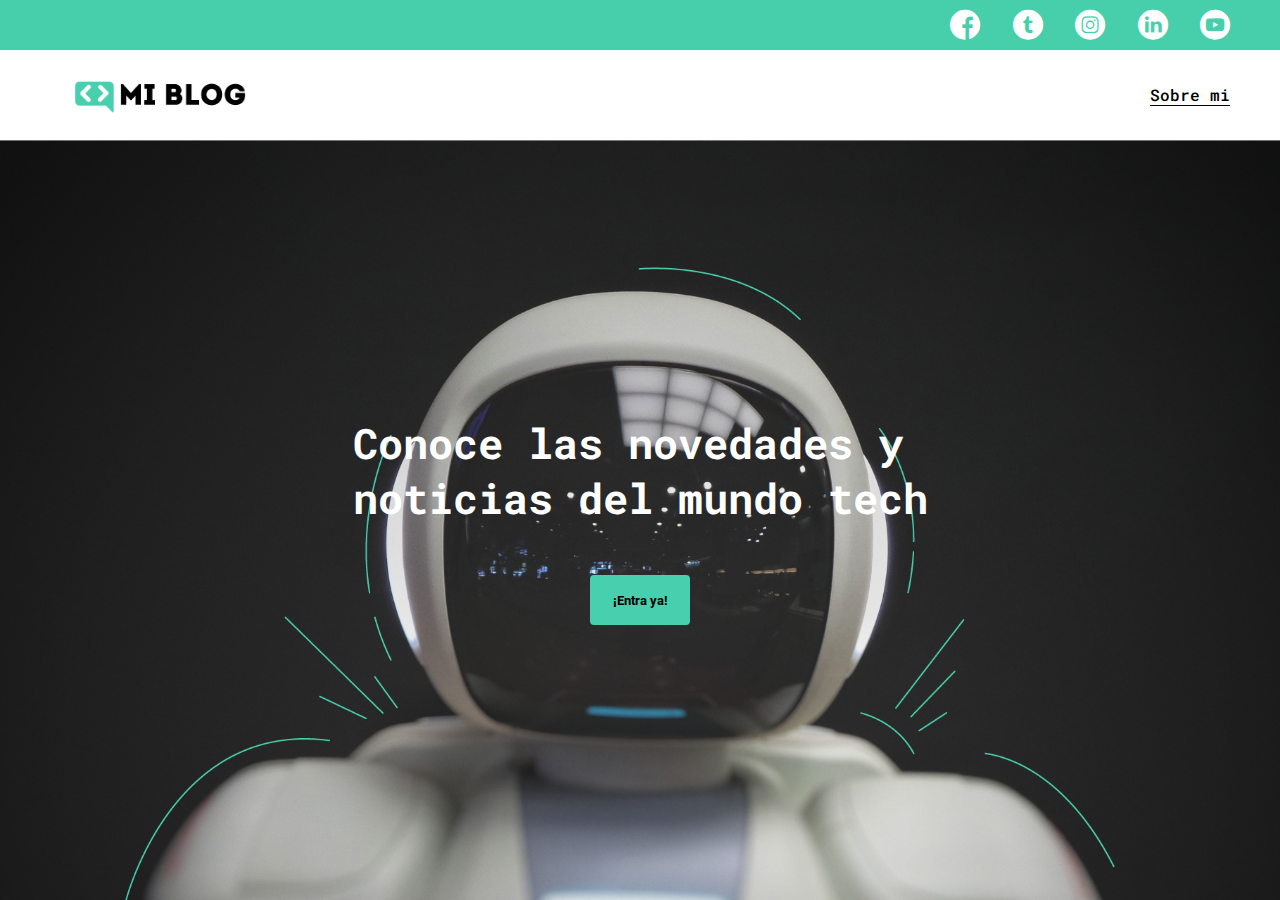
<file: index.html>
<!DOCTYPE html>
<html lang="es">
<head>
    <meta charset="UTF-8">
    <meta name="viewport" content="width=device-width, initial-scale=1.0">
    <title>My Blog | Gabriel Mayorga</title>
    <link rel="stylesheet" href="./css/main.css">
    <link rel="stylesheet" href="./css/icons/flaticon.css">

    <link rel="preconnect" href="https://fonts.googleapis.com">
    <link rel="preconnect" href="https://fonts.gstatic.com" crossorigin>
    <link href="https://fonts.googleapis.com/css2?family=Inter:wght@400;700&family=Lexend+Deca&family=Roboto+Mono:wght@400;500;700&family=Roboto+Slab:wght@400;700&family=Roboto:wght@400;500;700;900&display=swap" rel="stylesheet">
</head>
<body class="home-body">
<header>
    <section class="header-icons-container">
        <div class="icons">
            <a href="#"><span class="flaticon-001-facebook"></span></a>
            <a href="#"><span class="flaticon-002-twitter"></span></a>
            <a href="#"><span class="flaticon-011-instagram"></span></a>
            <a href="#"><span class="flaticon-010-linkedin"></span></a>
            <a href="#"><span class="flaticon-008-youtube"></span></a>
        </div>
    </section>
    <nav>
        <section class="nav-logo-container">
            <a href="#"><img src="./assets/img/Logo-negro.png" alt="Logo de mi blog"></a>
        </section>
        <section class="profile-link">
            <a href="perfil.html">Sobre mi</a>
        </section>
    </nav>
</header>
<main class="home-main">
    <h2 class="main-title">Conoce las novedades y <br> noticias del mundo tech</h2>
    <a href="blogs.html">
        <button class="main-button">¡Entra ya!</button>
    </a>
</main>
</body>
</html>
</file>
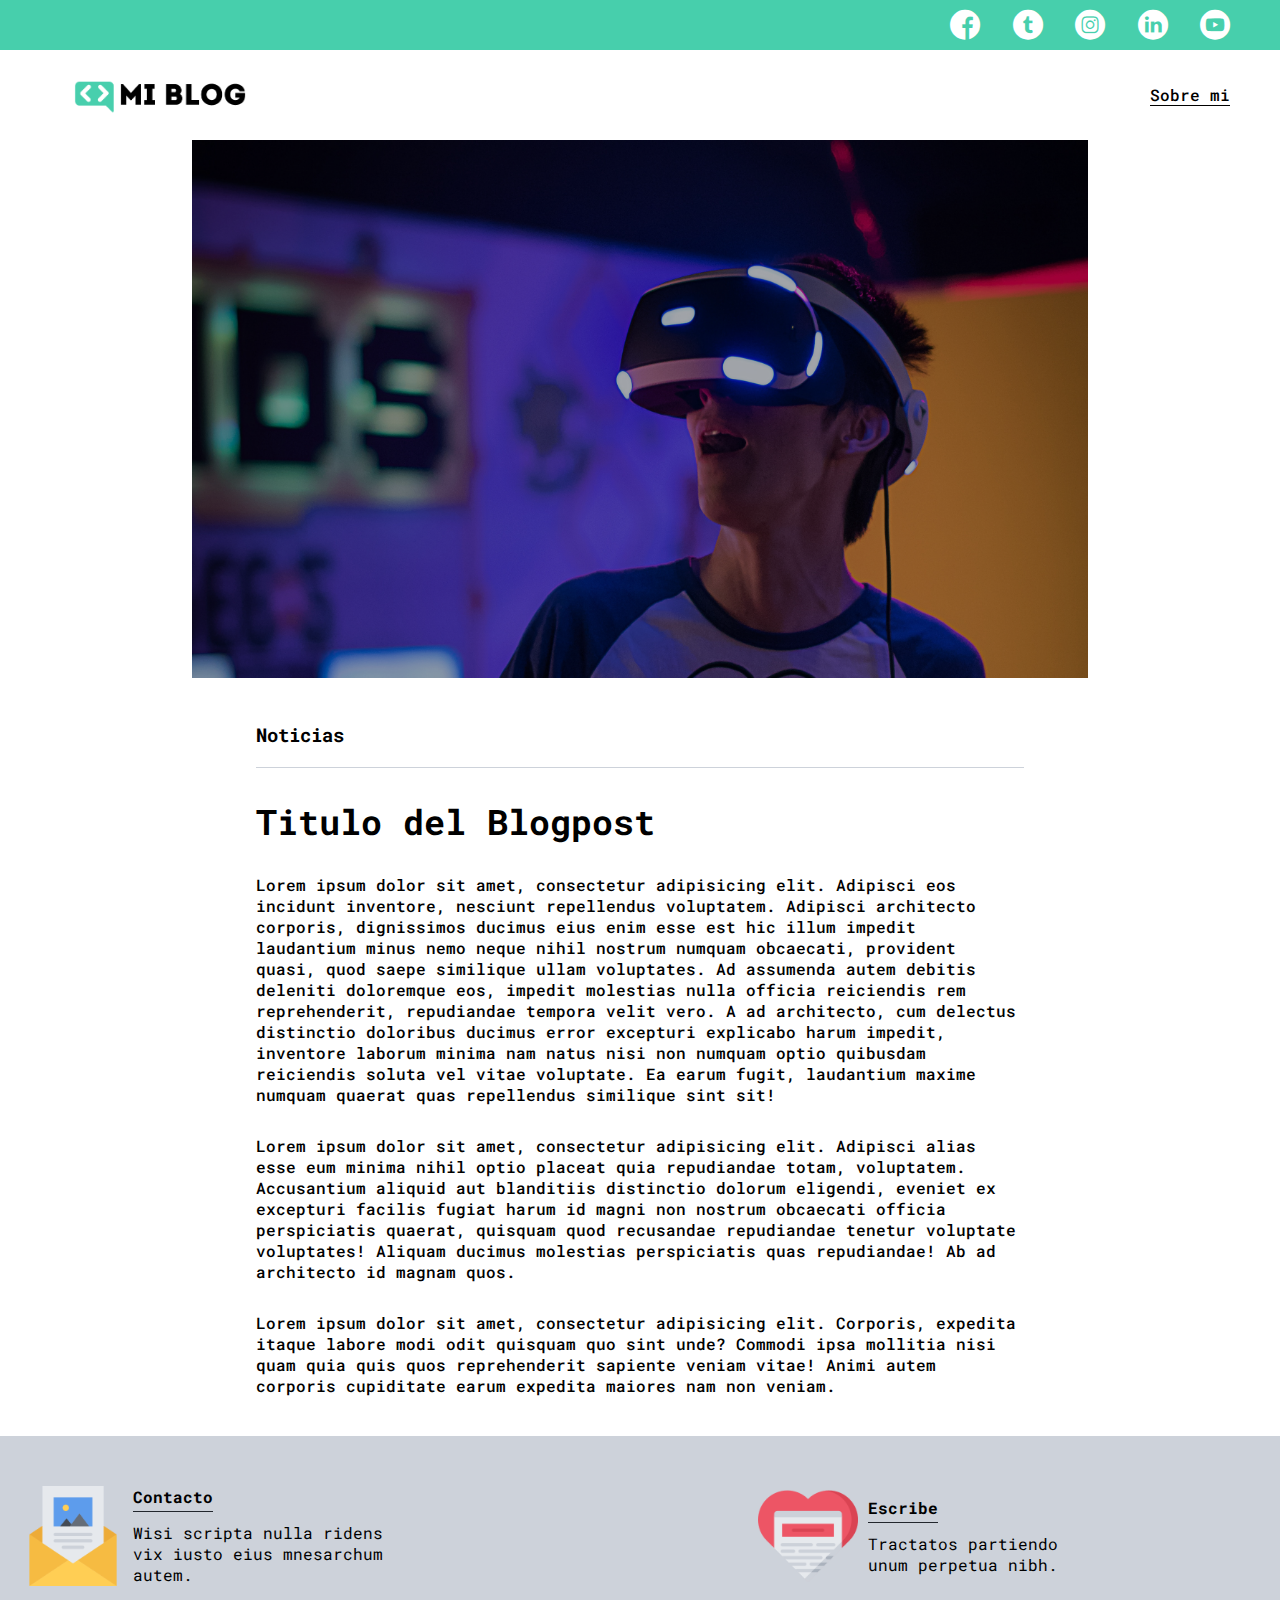
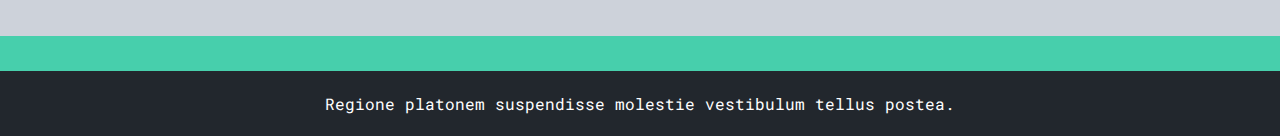
<file: blog.html>
<!DOCTYPE html>
<html lang="en">
<head>
    <meta charset="UTF-8">
    <meta name="viewport" content="width=device-width, initial-scale=1.0">
    <title>My Blog | Gabriel Mayorga</title>
    <link rel="stylesheet" href="./css/main.css">
    <link rel="stylesheet" href="./css/icons/flaticon.css">

    <link rel="preconnect" href="https://fonts.googleapis.com">
    <link rel="preconnect" href="https://fonts.gstatic.com" crossorigin>
    <link href="https://fonts.googleapis.com/css2?family=Inter:wght@400;700&family=Lexend+Deca&family=Roboto+Mono:wght@400;500;700&family=Roboto+Slab:wght@400;700&family=Roboto:wght@400;500;700;900&display=swap" rel="stylesheet">
</head>
<body>
<header>
    <section class="header-icons-container">
        <div class="icons">
            <a href="#"><span class="flaticon-001-facebook"></span></a>
            <a href="#"><span class="flaticon-002-twitter"></span></a>
            <a href="#"><span class="flaticon-011-instagram"></span></a>
            <a href="#"><span class="flaticon-010-linkedin"></span></a>
            <a href="#"><span class="flaticon-008-youtube"></span></a>
        </div>
    </section>
    <nav>
        <section class="nav-logo-container">
            <a href="#"><img src="./assets/img/Logo-negro.png" alt="Logo de mi blog"></a>
        </section>
        <section class="profile-link">
            <a href="perfil.html">Sobre mi</a>
        </section>
    </nav>
</header>
<main class="blog-container">
    <section class="grid-container blogpost-img-container">
        <img src="./assets/img/post-1.png" alt="Imagen del post">
    </section>
    <section class="blogpost-main-container">
        <div class="grid-container">
            <h3>Noticias</h3>
            <article>
                <h1>Titulo del Blogpost</h1>
                <p>Lorem ipsum dolor sit amet, consectetur adipisicing elit. Adipisci eos incidunt inventore, nesciunt repellendus voluptatem. Adipisci architecto corporis, dignissimos ducimus eius enim esse est hic illum impedit laudantium minus nemo neque nihil nostrum numquam obcaecati, provident quasi, quod saepe similique ullam voluptates. Ad assumenda autem debitis deleniti doloremque eos, impedit molestias nulla officia reiciendis rem reprehenderit, repudiandae tempora velit vero. A ad architecto, cum delectus distinctio doloribus ducimus error excepturi explicabo harum impedit, inventore laborum minima nam natus nisi non numquam optio quibusdam reiciendis soluta vel vitae voluptate. Ea earum fugit, laudantium maxime numquam quaerat quas repellendus similique sint sit!</p>
                <p>Lorem ipsum dolor sit amet, consectetur adipisicing elit. Adipisci alias esse eum minima nihil optio placeat quia repudiandae totam, voluptatem. Accusantium aliquid aut blanditiis distinctio dolorum eligendi, eveniet ex excepturi facilis fugiat harum id magni non nostrum obcaecati officia perspiciatis quaerat, quisquam quod recusandae repudiandae tenetur voluptate voluptates! Aliquam ducimus molestias perspiciatis quas repudiandae! Ab ad architecto id magnam quos.</p>
                <p>Lorem ipsum dolor sit amet, consectetur adipisicing elit. Corporis, expedita itaque labore modi odit quisquam quo sint unde? Commodi ipsa mollitia nisi quam quia quis quos reprehenderit sapiente veniam vitae! Animi autem corporis cupiditate earum expedita maiores nam non veniam.</p>
            </article>
        </div>
    </section>
    <section class="contact-main-container">
        <div class="contact-left">
            <img src="./assets/img/013-newsletter.png" alt="Icono newsletter">
            <div>
                <a href="#">Contacto</a>
                <p>Wisi scripta nulla ridens vix iusto eius mnesarchum autem.</p>
            </div>
        </div>
        <div class="contact-right">
            <img src="./assets/img/006-like.png" alt="Icono like">
            <div>
                <a href="#">Escribe</a>
                <p>Tractatos partiendo unum perpetua nibh.</p>
            </div>
        </div>
    </section>
</main>
<footer>
    <p>Regione platonem suspendisse molestie vestibulum tellus postea.</p>
</footer>
</body>
</html>
</file>
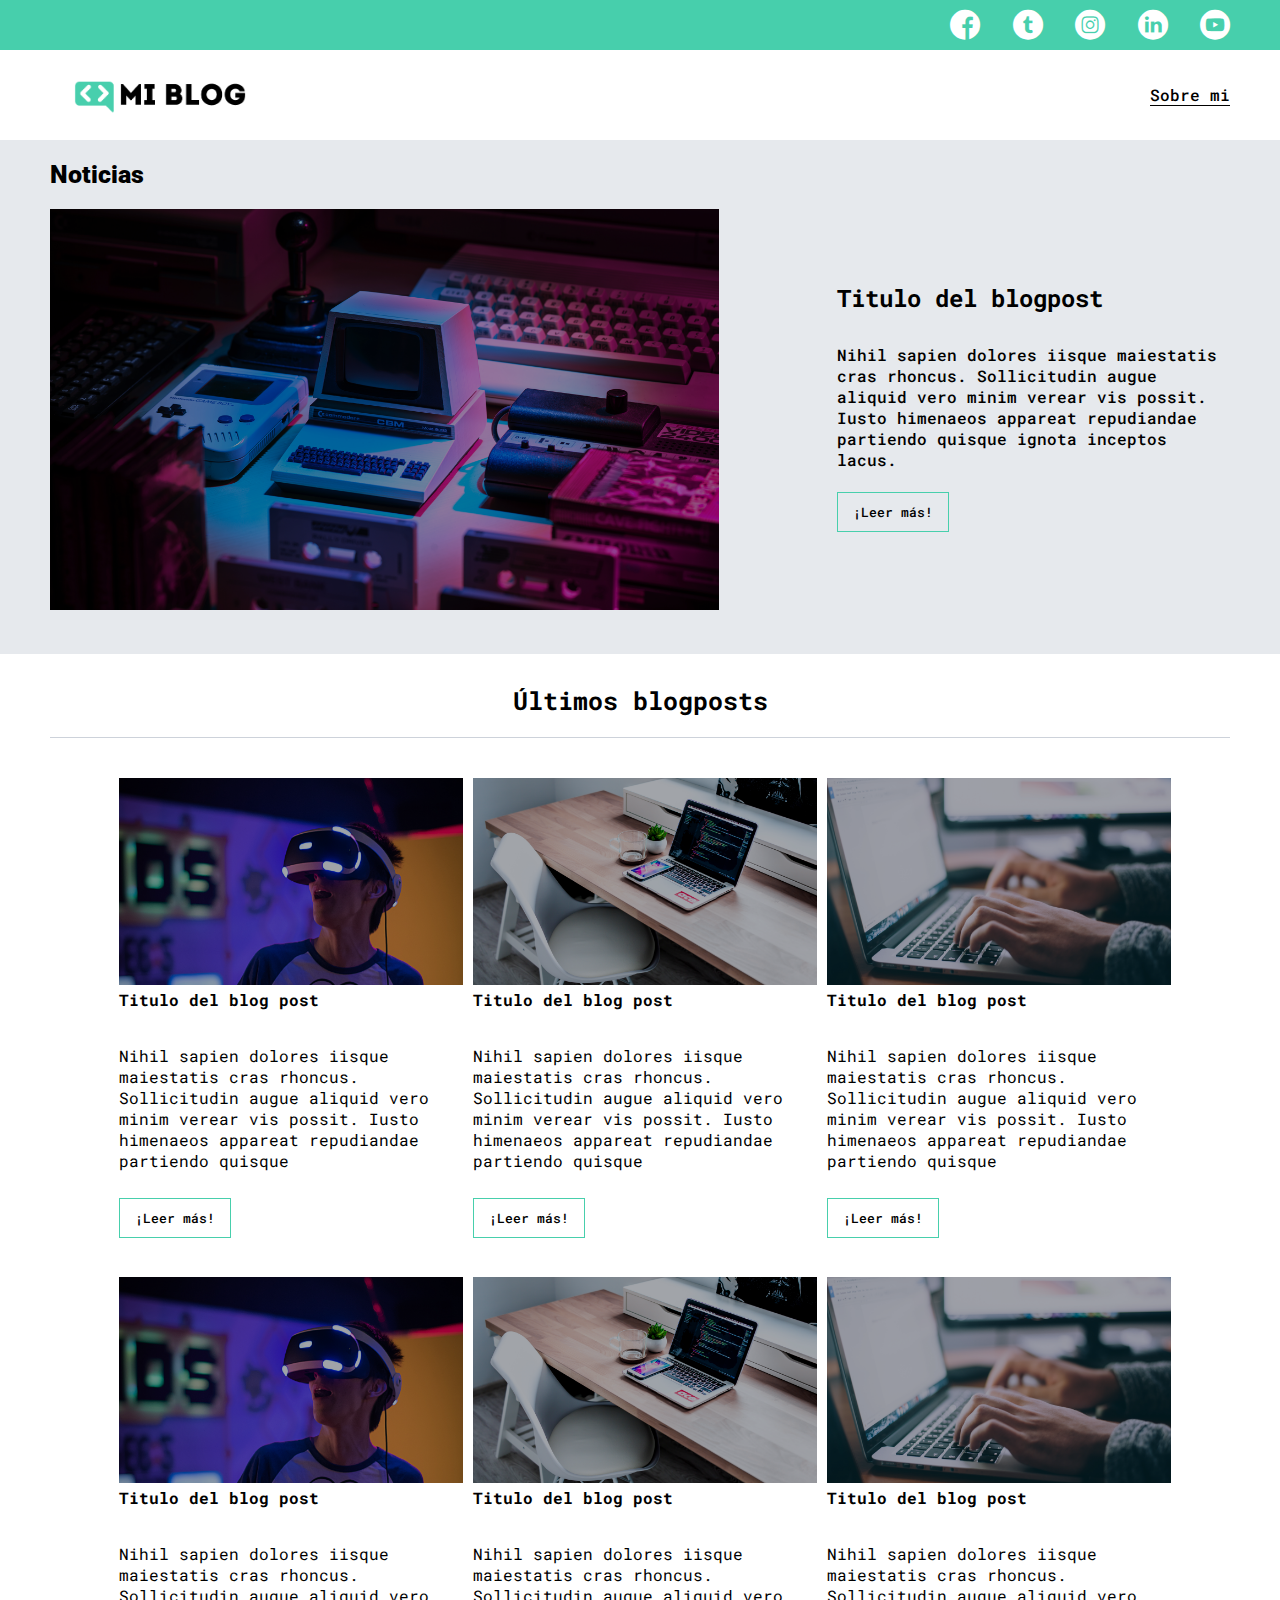
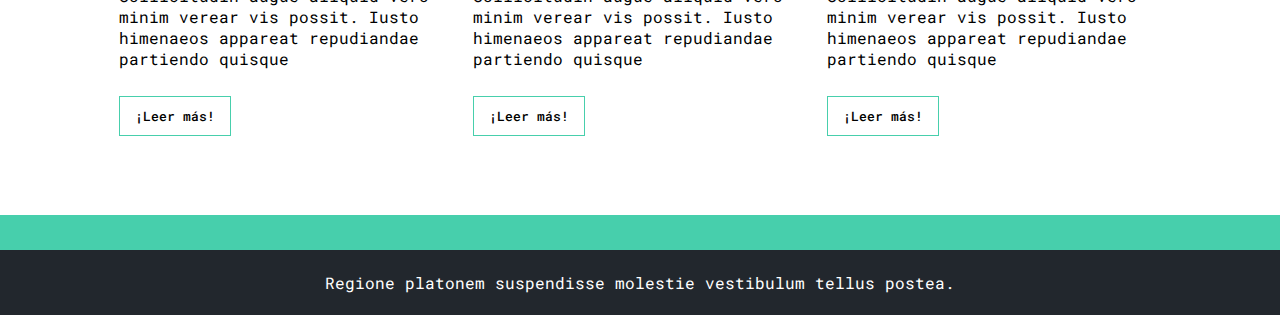
<file: blogs.html>
<!DOCTYPE html>
<html lang="en">
<head>
    <meta charset="UTF-8">
    <meta name="viewport" content="width=device-width, initial-scale=1.0">
    <title>My Blog | Gabriel Mayorga</title>
    <link rel="stylesheet" href="./css/main.css">
    <link rel="stylesheet" href="./css/media-queries.css">
    <link rel="stylesheet" href="./css/icons/flaticon.css">

    <link rel="preconnect" href="https://fonts.googleapis.com">
    <link rel="preconnect" href="https://fonts.gstatic.com" crossorigin>
    <link href="https://fonts.googleapis.com/css2?family=Inter:wght@400;700&family=Lexend+Deca&family=Roboto+Mono:wght@400;500;700&family=Roboto+Slab:wght@400;700&family=Roboto:wght@400;500;700;900&display=swap" rel="stylesheet">
</head>
<body>
<header>
    <section class="header-icons-container">
        <div class="icons">
            <a href="#"><span class="flaticon-001-facebook"></span></a>
            <a href="#"><span class="flaticon-002-twitter"></span></a>
            <a href="#"><span class="flaticon-011-instagram"></span></a>
            <a href="#"><span class="flaticon-010-linkedin"></span></a>
            <a href="#"><span class="flaticon-008-youtube"></span></a>
        </div>
    </section>
    <nav>
        <section class="nav-logo-container">
            <a href="#"><img src="./assets/img/Logo-negro.png" alt="Logo de mi blog"></a>
        </section>
        <section class="profile-link">
            <a href="perfil.html">Sobre mi</a>
        </section>
    </nav>
</header>
<main class="blogs-main">
    <section class="blogs-news-container">
        <div class="blogs-new">
            <h3>Noticias</h3>
            <div class="blogs-news-img-container">
                <img src="./assets/img/main-news-img.png" alt="">
            </div>
            <div class="blogs-news-info-container">
                <h2>Titulo del blogpost</h2>
                <p>Nihil sapien dolores iisque maiestatis cras rhoncus. Sollicitudin augue aliquid vero minim verear vis possit. Iusto himenaeos appareat repudiandae partiendo quisque ignota inceptos lacus.</p>
                <a href="blog.html" class="blogs-button">¡Leer más!</a>
            </div>
        </div>
    </section>
    <section class="blogs-posts-container">
        <h3>Últimos blogposts</h3>
        <div class="blogs-posts">
            <article class="post-container">
                <img src="./assets/img/post-1.png" alt="">
                <p class="post-title">Titulo del blog post</p>
                <p>Nihil sapien dolores iisque maiestatis cras rhoncus. Sollicitudin augue aliquid vero minim verear vis possit. Iusto himenaeos appareat repudiandae partiendo quisque</p>
                <a href="blog.html" class="blogs-button">¡Leer más!</a>
            </article>

            <article class="post-container">
                <img src="./assets/img/post-2.png" alt="">
                <p class="post-title">Titulo del blog post</p>
                <p>Nihil sapien dolores iisque maiestatis cras rhoncus. Sollicitudin augue aliquid vero minim verear vis possit. Iusto himenaeos appareat repudiandae partiendo quisque</p>
                <a href="blog.html" class="blogs-button">¡Leer más!</a>
            </article>

            <article class="post-container">
                <img src="./assets/img/post-3.png" alt="">
                <p class="post-title">Titulo del blog post</p>
                <p>Nihil sapien dolores iisque maiestatis cras rhoncus. Sollicitudin augue aliquid vero minim verear vis possit. Iusto himenaeos appareat repudiandae partiendo quisque</p>
                <a href="blog.html" class="blogs-button">¡Leer más!</a>
            </article>

            <article class="post-container">
                <img src="./assets/img/post-1.png" alt="">
                <p class="post-title">Titulo del blog post</p>
                <p>Nihil sapien dolores iisque maiestatis cras rhoncus. Sollicitudin augue aliquid vero minim verear vis possit. Iusto himenaeos appareat repudiandae partiendo quisque</p>
                <a href="blog.html" class="blogs-button">¡Leer más!</a>
            </article>

            <article class="post-container">
                <img src="./assets/img/post-2.png" alt="">
                <p class="post-title">Titulo del blog post</p>
                <p>Nihil sapien dolores iisque maiestatis cras rhoncus. Sollicitudin augue aliquid vero minim verear vis possit. Iusto himenaeos appareat repudiandae partiendo quisque</p>
                <a href="blog.html" class="blogs-button">¡Leer más!</a>
            </article>

            <article class="post-container">
                <img src="./assets/img/post-3.png" alt="">
                <p class="post-title">Titulo del blog post</p>
                <p>Nihil sapien dolores iisque maiestatis cras rhoncus. Sollicitudin augue aliquid vero minim verear vis possit. Iusto himenaeos appareat repudiandae partiendo quisque</p>
                <a href="blog.html" class="blogs-button">¡Leer más!</a>
            </article>

        </div>
    </section>
</main>
<footer>
    <p>Regione platonem suspendisse molestie vestibulum tellus postea.</p>
</footer>
</body>
</html>
</file>
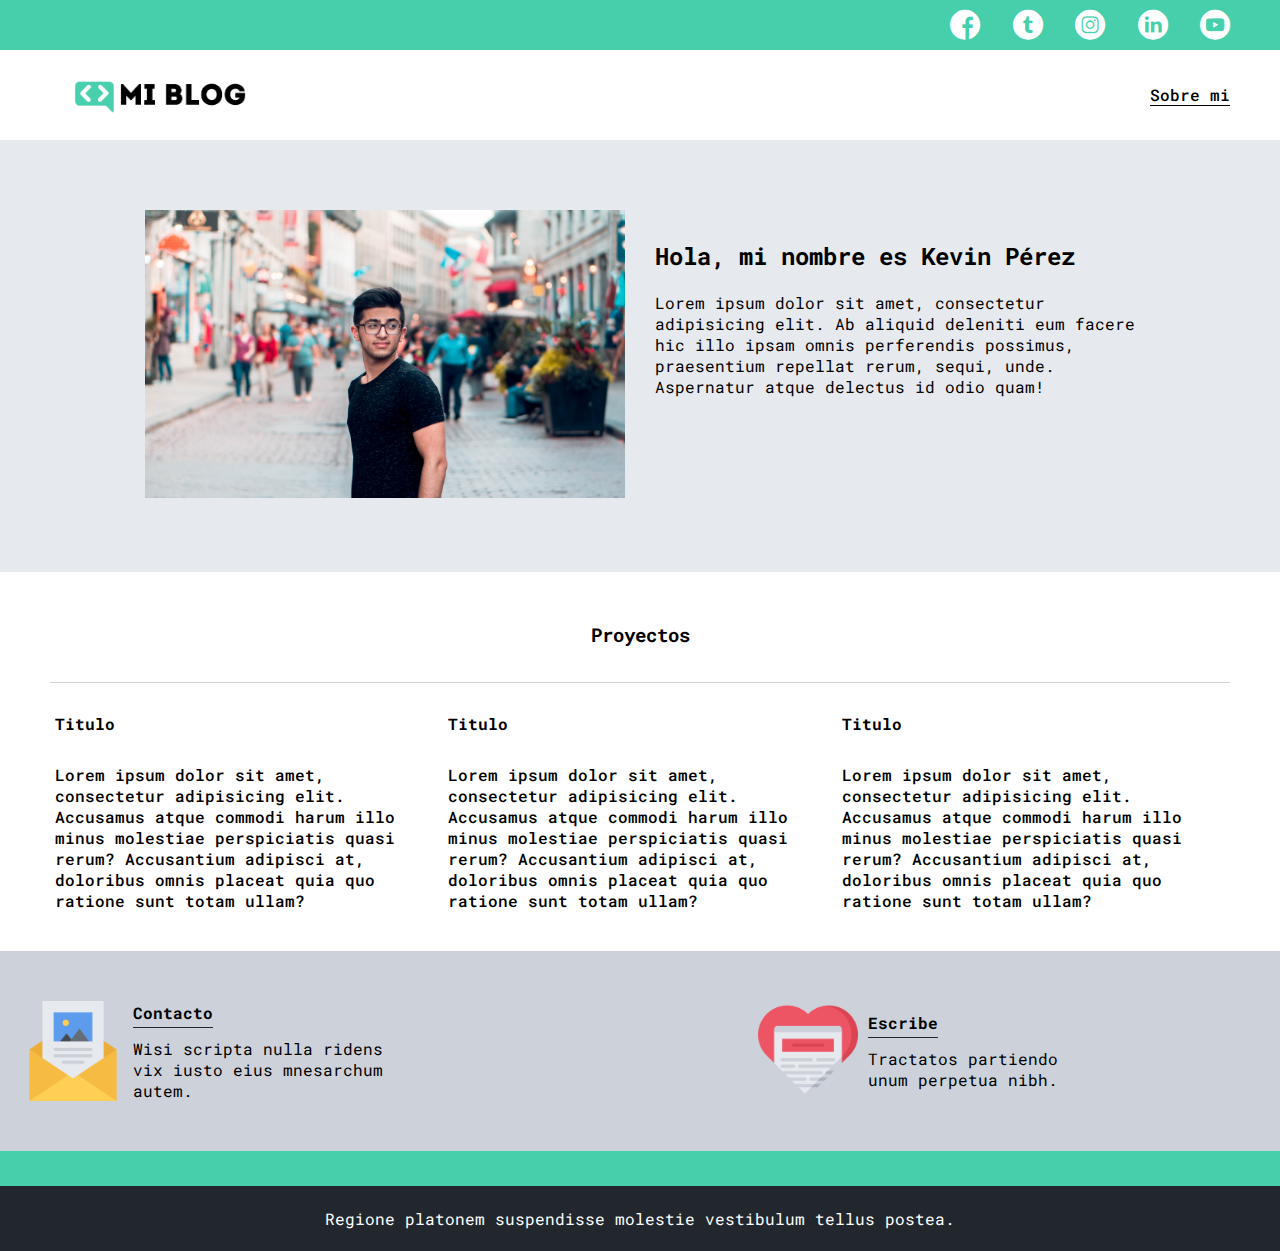
<file: perfil.html>
<!DOCTYPE html>
<html lang="en">
<head>
    <meta charset="UTF-8">
    <meta name="viewport" content="width=device-width, initial-scale=1.0">
    <title>My Blog | Gabriel Mayorga</title>
    <link rel="stylesheet" href="./css/main.css">
    <link rel="stylesheet" href="./css/media-queries.css">
    <link rel="stylesheet" href="./css/icons/flaticon.css">

    <link rel="preconnect" href="https://fonts.googleapis.com">
    <link rel="preconnect" href="https://fonts.gstatic.com" crossorigin>
    <link href="https://fonts.googleapis.com/css2?family=Inter:wght@400;700&family=Lexend+Deca&family=Roboto+Mono:wght@400;500;700&family=Roboto+Slab:wght@400;700&family=Roboto:wght@400;500;700;900&display=swap" rel="stylesheet">
</head>
<body>
<header>
    <section class="header-icons-container">
        <div class="icons">
            <a href="#"><span class="flaticon-001-facebook"></span></a>
            <a href="#"><span class="flaticon-002-twitter"></span></a>
            <a href="#"><span class="flaticon-011-instagram"></span></a>
            <a href="#"><span class="flaticon-010-linkedin"></span></a>
            <a href="#"><span class="flaticon-008-youtube"></span></a>
        </div>
    </section>
    <nav>
        <section class="nav-logo-container">
            <a href="#"><img src="./assets/img/Logo-negro.png" alt="Logo de mi blog"></a>
        </section>
        <section class="profile-link">
            <a href="perfil.html">Sobre mi</a>
        </section>
    </nav>
</header>
<main>
    <section class="profile-main-container">
        <div class="profile-container">
            <div>
                <img src=./assets/img/profile-pic.jpg alt="">
            </div>
            <div class="profile-info">
                <h2>Hola, mi nombre es Kevin Pérez</h2>
                <p>Lorem ipsum dolor sit amet, consectetur adipisicing elit. Ab aliquid deleniti eum facere hic illo ipsam omnis perferendis possimus, praesentium repellat rerum, sequi, unde. Aspernatur atque delectus id odio quam!</p>
            </div>
        </div>
    </section>
    <section class="profile-main-projects">
        <div class="grid-container">
            <h3>Proyectos</h3>
            <div class="projects-main-container">
                <article class="project-container">
                    <h4>Titulo</h4>
                    <p>Lorem ipsum dolor sit amet, consectetur adipisicing elit. Accusamus atque commodi harum illo minus molestiae perspiciatis quasi rerum? Accusantium adipisci at, doloribus omnis placeat quia quo ratione sunt totam ullam?</p>
                </article>

                <article class="project-container">
                    <h4>Titulo</h4>
                    <p>Lorem ipsum dolor sit amet, consectetur adipisicing elit. Accusamus atque commodi harum illo minus molestiae perspiciatis quasi rerum? Accusantium adipisci at, doloribus omnis placeat quia quo ratione sunt totam ullam?</p>
                </article>

                <article class="project-container">
                    <h4>Titulo</h4>
                    <p>Lorem ipsum dolor sit amet, consectetur adipisicing elit. Accusamus atque commodi harum illo minus molestiae perspiciatis quasi rerum? Accusantium adipisci at, doloribus omnis placeat quia quo ratione sunt totam ullam?</p>
                </article>
            </div>
        </div>
    </section>
    <section class="contact-main-container">
        <div class="contact-left">
            <img src="./assets/img/013-newsletter.png" alt="Icono newsletter">
            <div>
                <a href="#">Contacto</a>
                <p>Wisi scripta nulla ridens vix iusto eius mnesarchum autem.</p>
            </div>
        </div>
        <div class="contact-right">
            <img src="./assets/img/006-like.png" alt="Icono like">
            <div>
                <a href="#">Escribe</a>
                <p>Tractatos partiendo unum perpetua nibh.</p>
            </div>
        </div>
    </section>
</main>
</main>
<footer>
    <p>Regione platonem suspendisse molestie vestibulum tellus postea.</p>
</footer>
</body>
</html>
</file>
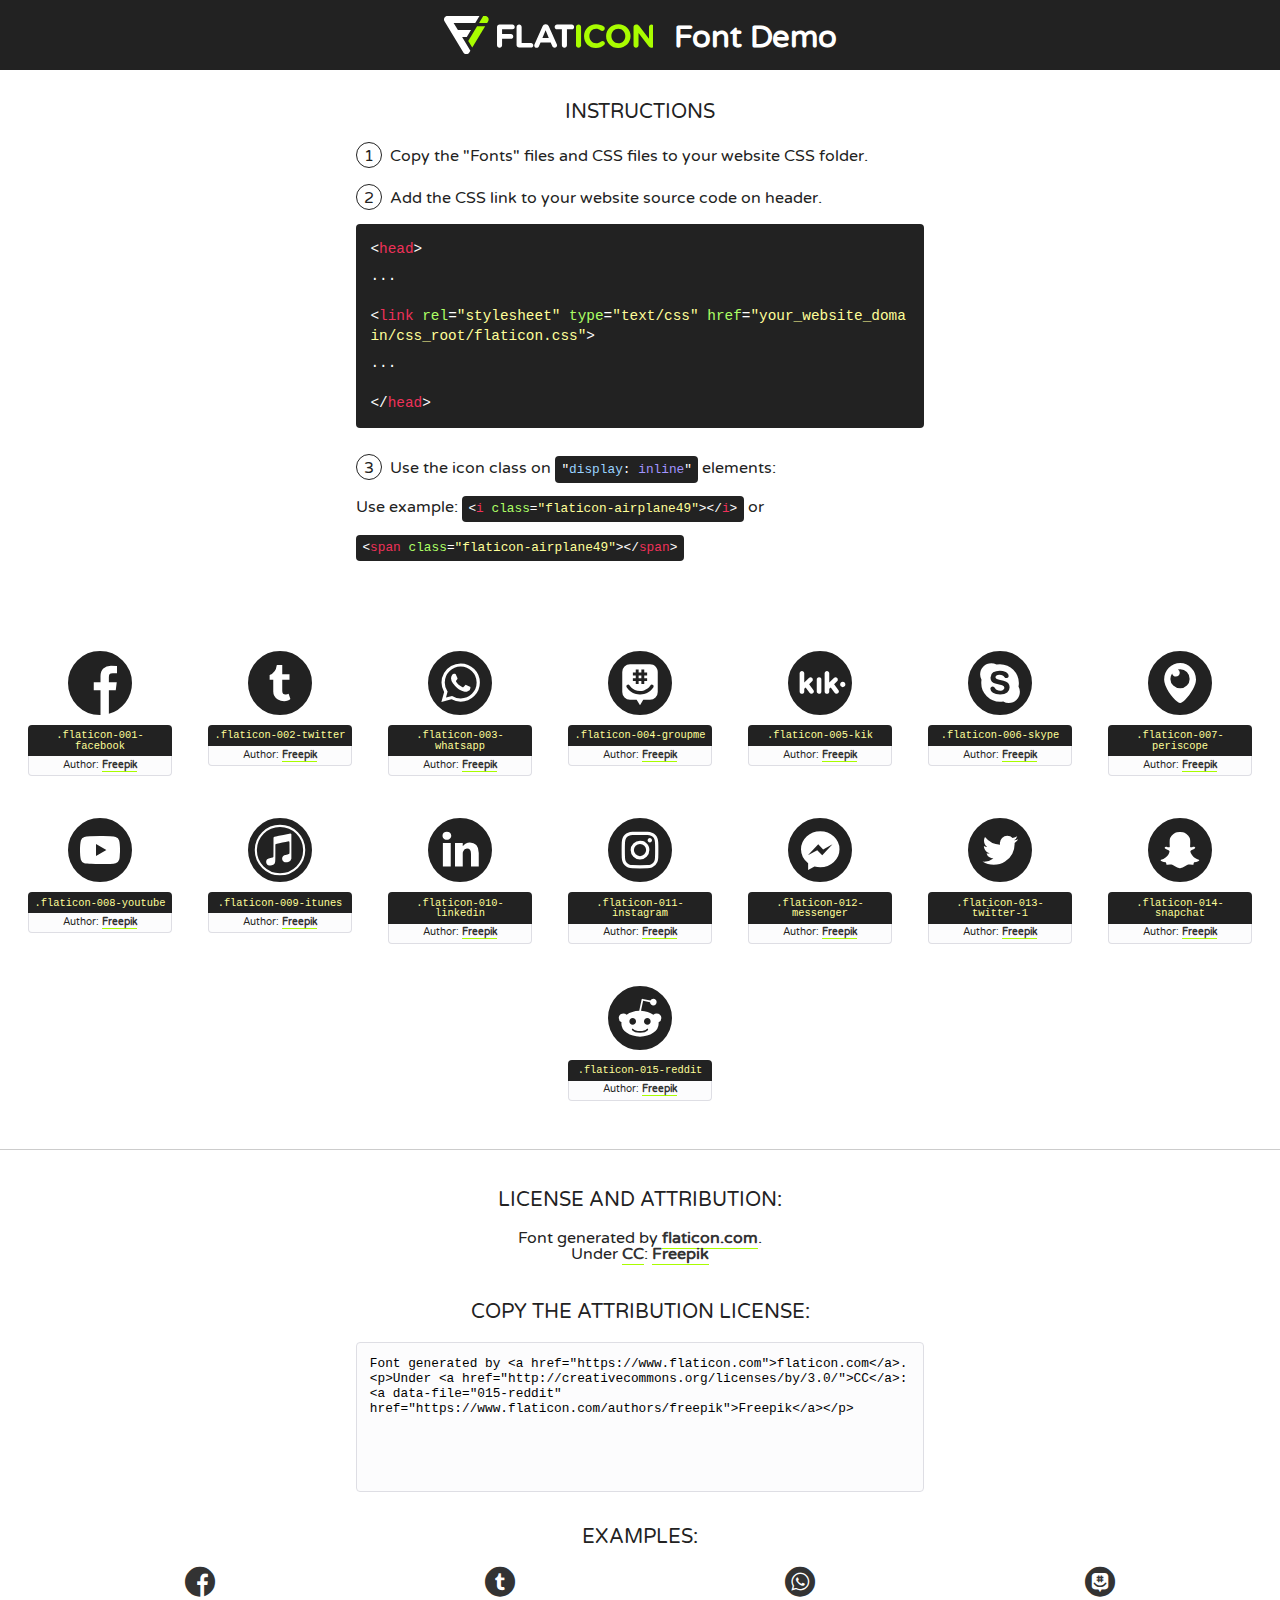
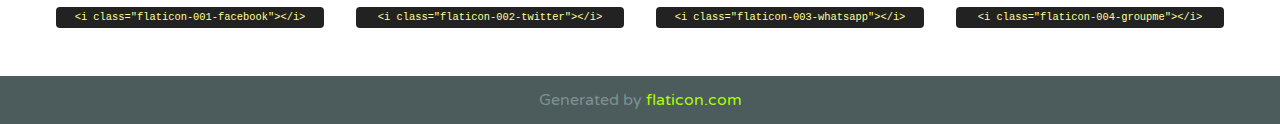
<file: css/icons/flaticon.html>
<!DOCTYPE html>
<!--
  Flaticon icon font: Flaticon
  Creation date: 20/12/2018 09:27
-->
<html>
<!DOCTYPE html>
<html>

<head>
    <title>Flaticon WebFont</title>
    <link href="http://fonts.googleapis.com/css?family=Varela+Round" rel="stylesheet" type="text/css" />
    <link rel="stylesheet" type="text/css" href="flaticon.css">
    <meta charset="UTF-8">
    <style>
    html, body, div, span, applet, object, iframe,
    h1, h2, h3, h4, h5, h6, p, blockquote, pre,
    a, abbr, acronym, address, big, cite, code,
    del, dfn, em, img, ins, kbd, q, s, samp,
    small, strike, strong, sub, sup, tt, var,
    b, u, i, center,
    dl, dt, dd, ol, ul, li,
    fieldset, form, label, legend,
    table, caption, tbody, tfoot, thead, tr, th, td,
    article, aside, canvas, details, embed, 
    figure, figcaption, footer, header, hgroup, 
    menu, nav, output, ruby, section, summary,
    time, mark, audio, video {
        margin: 0;
        padding: 0;
        border: 0;
        font-size: 100%;
        font: inherit;
        vertical-align: baseline;
    }
    /* HTML5 display-role reset for older browsers */
    article, aside, details, figcaption, figure, 
    footer, header, hgroup, menu, nav, section {
        display: block;
    }
    body {
        line-height: 1;
    }
    ol, ul {
        list-style: none;
    }
    blockquote, q {
        quotes: none;
    }
    blockquote:before, blockquote:after,
    q:before, q:after {
        content: '';
        content: none;
    }
    table {
        border-collapse: collapse;
        border-spacing: 0;
    }
    body {
        font-family: 'Varela Round', Helvetica, Arial, sans-serif;
        font-size: 16px;
        color: #222;
    }
    a {
        color: #333;
        border-bottom: 1px solid #a9fd00;
        font-weight: bold;
        text-decoration: none;
    }
    * {
        -moz-box-sizing: border-box;
        -webkit-box-sizing: border-box;
        box-sizing: border-box;
        margin: 0;
        padding: 0;
    }
    [class^="flaticon-"]:before, [class*=" flaticon-"]:before, [class^="flaticon-"]:after, [class*=" flaticon-"]:after {
        font-family: Flaticon;
        font-size: 30px;
        font-style: normal;
        margin-left: 20px;
        color: #333;
    }
    .wrapper {
        max-width: 600px;
        margin: auto;
        padding: 0 1em;
    }
    .title {
        font-size: 1.25em;
        text-align: center;
        margin-bottom: 1em;
        text-transform: uppercase;
    }
    header {
        text-align: center;
        background-color: #222;
        color: #fff;
        padding: 1em;
    }
    header .logo {
        width: 210px;
        height: 38px;
        display: inline-block;
        vertical-align: middle;
        margin-right: 1em;
        border: none;
    }
    header strong {
        font-size: 1.95em;
        font-weight: bold;
        vertical-align: middle;
        margin-top: 5px;
        display: inline-block;
    }
    .demo {
        margin: 2em auto;
        line-height: 1.25em;
    }
    .demo ul li {
        margin-bottom: 1em;
    }
    .demo ul li .num {
        color: #222;
        border-radius: 20px;
        display: inline-block;
        width: 26px;
        padding: 3px;
        height: 26px;
        text-align: center;
        margin-right: 0.5em;
        border: 1px solid #222;
    }
    .demo ul li code {
        background-color: #222;
        border-radius: 4px;
        padding: 0.25em 0.5em;
        display: inline-block;
        color: #fff;
        font-family: Consolas,Monaco,Lucida Console,Liberation Mono,DejaVu Sans Mono,Bitstream Vera Sans Mono,Courier New, monospace;
        font-weight: lighter;
        margin-top: 1em;
        font-size: 0.8em;
        word-break: break-all;
    }
    .demo ul li code.big {
        padding: 1em;
        font-size: 0.9em;
    }
    .demo ul li code .red {
        color: #EF3159;
    }
    .demo ul li code .green {
        color: #ACFF65;
    }
    .demo ul li code .yellow {
        color: #FFFF99;
    }
    .demo ul li code .blue {
        color: #99D3FF;
    }
    .demo ul li code .purple {
        color: #A295FF;
    }
    .demo ul li code .dots {
        margin-top: 0.5em;
        display: block;
    }
    #glyphs {
        border-bottom: 1px solid #ccc;
        padding: 2em 0;
        text-align: center;
    }
    .glyph {
        display: inline-block;
        width: 9em;
        margin: 1em;
        text-align: center;
        vertical-align: top;
        background: #FFF;
    }
    .glyph .glyph-icon {
        padding: 10px;
        display: block;
        font-family:"Flaticon";
        font-size: 64px;
        line-height: 1;
    }
    .glyph .glyph-icon:before {
        font-size: 64px;
        color: #222;
        margin-left: 0;
    }
    .class-name {
        font-size: 0.65em;
        background-color: #222;
        color: #fff;
        border-radius: 4px 4px 0 0;
        padding: 0.5em;
        color: #FFFF99;
        font-family: Consolas,Monaco,Lucida Console,Liberation Mono,DejaVu Sans Mono,Bitstream Vera Sans Mono,Courier New, monospace;
    }
    .author-name {
        font-size: 0.6em;
        background-color: #fcfcfd;
        border: 1px solid #DEDEE4;
        border-top: 0;
        border-radius: 0 0 4px 4px;
        padding: 0.5em;
    }
    .class-name:last-child {
        font-size: 10px;
        color:#888;
    }
    .class-name:last-child a {
        font-size: 10px;
        color:#555;
    }
    .class-name:last-child a:hover {
        color:#a9fd00;
    }
    .glyph > input {
        display: block;
        width: 100px;
        margin: 5px auto;
        text-align: center;
        font-size: 12px;
        cursor: text;
    }
    .glyph > input.icon-input {
        font-family:"Flaticon";
        font-size: 16px;
        margin-bottom: 10px;
    }
    .attribution .title {
        margin-top: 2em;
    }
    .attribution textarea {
        background-color: #fcfcfd;
        padding: 1em;
        border: none;
        box-shadow: none;
        border: 1px solid #DEDEE4;
        border-radius: 4px;
        resize: none;
        width: 100%;
        height: 150px;
        font-size: 0.8em;
        font-family: Consolas,Monaco,Lucida Console,Liberation Mono,DejaVu Sans Mono,Bitstream Vera Sans Mono,Courier New, monospace;
        -webkit-appearance: none;
    }
    .iconsuse {
        margin: 2em auto;
        text-align: center;
        max-width: 1200px;
    }
    .iconsuse:after {
        content: '';
        display: table;
        clear: both;
    }
    .iconsuse .image {
        float: left;
        width: 25%;
        padding: 0 1em;
    }
    .iconsuse .image p {
        margin-bottom: 1em;
    }
    .iconsuse .image span {
        display: block;
        font-size: 0.65em;
        background-color: #222;
        color: #fff;
        border-radius: 4px;
        padding: 0.5em;
        color: #FFFF99;
        margin-top: 1em;
        font-family: Consolas,Monaco,Lucida Console,Liberation Mono,DejaVu Sans Mono,Bitstream Vera Sans Mono,Courier New, monospace;
    }
    #footer {
        text-align: center;
        background-color: #4C5B5C;
        color: #7c9192;
        padding: 1em;
    }
    #footer a {
        border: none;
        color: #a9fd00;
        font-weight: normal;
    }
    @media (max-width: 960px) {
        .iconsuse .image {
            width: 50%;
        }
    }
    @media (max-width: 560px) {
        .iconsuse .image {
            width: 100%;
        }
    }
    </style>
</head>

<body class="characters-off">

    <header>
        <a href="https://www.flaticon.com" target="_blank" class="logo">
            <svg version="1.1" xmlns="http://www.w3.org/2000/svg" xmlns:xlink="http://www.w3.org/1999/xlink" xmlns:a="http://ns.adobe.com/AdobeSVGViewerExtensions/3.0/" viewBox="0 0 560.875 102.036" enable-background="new 0 0 560.875 102.036" xml:space="preserve">
                <defs>
                </defs>
                <g>
                    <g class="letters">
                        <path fill="#ffffff" d="M141.596,29.675c0-3.777,2.985-6.767,6.764-6.767h34.438c3.426,0,6.15,2.728,6.15,6.15
                        c0,3.43-2.724,6.149-6.15,6.149h-27.674v13.091h23.719c3.429,0,6.151,2.724,6.151,6.15c0,3.43-2.723,6.149-6.151,6.149h-23.719
                        v17.574c0,3.773-2.986,6.761-6.764,6.761c-3.779,0-6.764-2.989-6.764-6.761V29.675z"></path>
                        <path fill="#ffffff" d="M193.844,29.149c0-3.781,2.985-6.767,6.764-6.767c3.776,0,6.763,2.985,6.763,6.767v42.957h25.039
                        c3.426,0,6.149,2.726,6.149,6.153c0,3.425-2.723,6.15-6.149,6.15h-31.802c-3.779,0-6.764-2.986-6.764-6.768V29.149z"></path>
                        <path fill="#ffffff" d="M241.891,75.71l21.438-48.407c1.492-3.341,4.215-5.357,7.906-5.357h0.792
                        c3.686,0,6.323,2.017,7.815,5.357l21.439,48.407c0.436,0.967,0.701,1.845,0.701,2.723c0,3.602-2.809,6.501-6.414,6.501
                        c-3.161,0-5.269-1.845-6.499-4.655l-4.132-9.661h-27.059l-4.301,10.102c-1.144,2.631-3.426,4.214-6.237,4.214
                        c-3.517,0-6.24-2.81-6.24-6.325C241.1,77.64,241.451,76.677,241.891,75.71z M279.932,58.666l-8.521-20.297l-8.526,20.297H279.932
                        z"></path>
                        <path fill="#ffffff" d="M314.864,35.387H301.86c-3.429,0-6.239-2.813-6.239-6.238c0-3.429,2.811-6.24,6.239-6.24h39.533
                        c3.426,0,6.237,2.811,6.237,6.24c0,3.425-2.811,6.238-6.237,6.238h-13.001v42.785c0,3.773-2.99,6.761-6.764,6.761
                        c-3.779,0-6.764-2.989-6.764-6.761V35.387z"></path>
                        <path fill="#A9FD00" d="M352.615,29.149c0-3.781,2.985-6.767,6.767-6.767c3.774,0,6.761,2.985,6.761,6.767v49.024
                        c0,3.773-2.987,6.761-6.761,6.761c-3.781,0-6.767-2.989-6.767-6.761V29.149z"></path>
                        <path fill="#A9FD00" d="M374.132,53.836v-0.179c0-17.481,13.178-31.801,32.065-31.801c9.22,0,15.459,2.458,20.557,6.238
                        c1.402,1.054,2.637,2.985,2.637,5.357c0,3.692-2.985,6.59-6.681,6.59c-1.845,0-3.071-0.702-4.044-1.319
                        c-3.776-2.813-7.729-4.393-12.562-4.393c-10.364,0-17.831,8.611-17.831,19.154v0.173c0,10.542,7.291,19.329,17.831,19.329
                        c5.715,0,9.492-1.756,13.359-4.834c1.049-0.874,2.458-1.491,4.039-1.491c3.429,0,6.325,2.813,6.325,6.236
                        c0,2.106-1.056,3.78-2.282,4.834c-5.539,4.834-12.036,7.733-21.878,7.733C387.572,85.464,374.132,71.493,374.132,53.836z"></path>
                        <path fill="#A9FD00" d="M433.009,53.836v-0.179c0-17.481,13.79-31.801,32.766-31.801c18.981,0,32.592,14.143,32.592,31.628v0.173
                        c0,17.483-13.785,31.807-32.769,31.807C446.625,85.464,433.009,71.32,433.009,53.836z M484.224,53.836v-0.179
                        c0-10.539-7.725-19.326-18.626-19.326c-10.893,0-18.449,8.611-18.449,19.154v0.173c0,10.542,7.73,19.329,18.626,19.329
                        C476.676,72.986,484.224,64.378,484.224,53.836z"></path>
                        <path fill="#A9FD00" d="M506.233,29.321c0-3.774,2.99-6.763,6.767-6.763h1.401c3.252,0,5.183,1.583,7.029,3.953l26.093,34.265
                        V29.059c0-3.692,2.99-6.677,6.681-6.677c3.683,0,6.671,2.985,6.671,6.677v48.934c0,3.78-2.987,6.765-6.764,6.765h-0.436
                        c-3.257,0-5.188-1.581-7.034-3.953l-27.056-35.492v32.944c0,3.687-2.985,6.676-6.678,6.676c-3.683,0-6.673-2.989-6.673-6.676
                        V29.321z"></path>
                    </g>
                    <g class="insignia">
                        <path fill="#ffffff" d="M48.372,56.137h12.517l11.156-18.537H37.186L25.688,18.539h57.825L94.668,0H9.271
                        C5.925,0,2.842,1.801,1.198,4.716c-1.644,2.907-1.593,6.482,0.134,9.343l50.38,83.501c1.678,2.781,4.689,4.476,7.938,4.476
                        c3.246,0,6.257-1.695,7.935-4.476l2.898-4.804L48.372,56.137z"></path>
                        <g class="i">
                            <path fill="#A9FD00" d="M93.575,18.539h0.031v0.004l21.652,0.004l2.705-4.488c1.727-2.861,1.778-6.436,0.133-9.343
                            C116.454,1.801,113.371,0,110.026,0h-5.294L93.575,18.539z"></path>
                            <polygon fill="#A9FD00" points="88.291,27.356 64.725,66.486 75.519,84.404 109.942,27.356"></polygon>
                        </g>
                    </g>
                </g>
            </svg>
        </a>
        <strong>Font Demo</strong>
    </header>


    <section class="demo wrapper">

        <p class="title">Instructions</p>

        <ul>
            <li>
                <span class="num">1</span>Copy the "Fonts" files and CSS files to your website CSS folder.
            </li>
            <li>
                <span class="num">2</span>Add the CSS link to your website source code on header.
                <code class="big">
                    &lt;<span class="red">head</span>&gt;
                    <br/><span class="dots">...</span>
                    <br/>&lt;<span class="red">link</span> <span class="green">rel</span>=<span class="yellow">"stylesheet"</span> <span class="green">type</span>=<span class="yellow">"text/css"</span> <span class="green">href</span>=<span class="yellow">"your_website_domain/css_root/flaticon.css"</span>&gt;
                    <br/><span class="dots">...</span>
                    <br/>&lt;/<span class="red">head</span>&gt;
                </code>
            </li>

            <li>
                <p>
                    <span class="num">3</span>Use the icon class on <code>"<span class="blue">display</span>:<span class="purple"> inline</span>"</code> elements:
                    <br />
                    Use example: <code>&lt;<span class="red">i</span> <span class="green">class</span>=<span class="yellow">&quot;flaticon-airplane49&quot;</span>&gt;&lt;/<span class="red">i</span>&gt;</code> or <code>&lt;<span class="red">span</span> <span class="green">class</span>=<span class="yellow">&quot;flaticon-airplane49&quot;</span>&gt;&lt;/<span class="red">span</span>&gt;</code>
            </li>
        </ul>

    </section>




   <section id="glyphs">          
    
      
        <div class="glyph"><div class="glyph-icon flaticon-001-facebook"></div>
            <div class="class-name">.flaticon-001-facebook</div>
            <div class="author-name">Author: <a data-file="001-facebook" href="https://www.flaticon.com/authors/freepik">Freepik</a> </div> 
        </div>        
        
        <div class="glyph"><div class="glyph-icon flaticon-002-twitter"></div>
            <div class="class-name">.flaticon-002-twitter</div>
            <div class="author-name">Author: <a data-file="002-twitter" href="https://www.flaticon.com/authors/freepik">Freepik</a> </div> 
        </div>        
        
        <div class="glyph"><div class="glyph-icon flaticon-003-whatsapp"></div>
            <div class="class-name">.flaticon-003-whatsapp</div>
            <div class="author-name">Author: <a data-file="003-whatsapp" href="https://www.flaticon.com/authors/freepik">Freepik</a> </div> 
        </div>        
        
        <div class="glyph"><div class="glyph-icon flaticon-004-groupme"></div>
            <div class="class-name">.flaticon-004-groupme</div>
            <div class="author-name">Author: <a data-file="004-groupme" href="https://www.flaticon.com/authors/freepik">Freepik</a> </div> 
        </div>        
        
        <div class="glyph"><div class="glyph-icon flaticon-005-kik"></div>
            <div class="class-name">.flaticon-005-kik</div>
            <div class="author-name">Author: <a data-file="005-kik" href="https://www.flaticon.com/authors/freepik">Freepik</a> </div> 
        </div>        
        
        <div class="glyph"><div class="glyph-icon flaticon-006-skype"></div>
            <div class="class-name">.flaticon-006-skype</div>
            <div class="author-name">Author: <a data-file="006-skype" href="https://www.flaticon.com/authors/freepik">Freepik</a> </div> 
        </div>        
        
        <div class="glyph"><div class="glyph-icon flaticon-007-periscope"></div>
            <div class="class-name">.flaticon-007-periscope</div>
            <div class="author-name">Author: <a data-file="007-periscope" href="https://www.flaticon.com/authors/freepik">Freepik</a> </div> 
        </div>        
        
        <div class="glyph"><div class="glyph-icon flaticon-008-youtube"></div>
            <div class="class-name">.flaticon-008-youtube</div>
            <div class="author-name">Author: <a data-file="008-youtube" href="https://www.flaticon.com/authors/freepik">Freepik</a> </div> 
        </div>        
        
        <div class="glyph"><div class="glyph-icon flaticon-009-itunes"></div>
            <div class="class-name">.flaticon-009-itunes</div>
            <div class="author-name">Author: <a data-file="009-itunes" href="https://www.flaticon.com/authors/freepik">Freepik</a> </div> 
        </div>        
        
        <div class="glyph"><div class="glyph-icon flaticon-010-linkedin"></div>
            <div class="class-name">.flaticon-010-linkedin</div>
            <div class="author-name">Author: <a data-file="010-linkedin" href="https://www.flaticon.com/authors/freepik">Freepik</a> </div> 
        </div>        
        
        <div class="glyph"><div class="glyph-icon flaticon-011-instagram"></div>
            <div class="class-name">.flaticon-011-instagram</div>
            <div class="author-name">Author: <a data-file="011-instagram" href="https://www.flaticon.com/authors/freepik">Freepik</a> </div> 
        </div>        
        
        <div class="glyph"><div class="glyph-icon flaticon-012-messenger"></div>
            <div class="class-name">.flaticon-012-messenger</div>
            <div class="author-name">Author: <a data-file="012-messenger" href="https://www.flaticon.com/authors/freepik">Freepik</a> </div> 
        </div>        
        
        <div class="glyph"><div class="glyph-icon flaticon-013-twitter-1"></div>
            <div class="class-name">.flaticon-013-twitter-1</div>
            <div class="author-name">Author: <a data-file="013-twitter-1" href="https://www.flaticon.com/authors/freepik">Freepik</a> </div> 
        </div>        
        
        <div class="glyph"><div class="glyph-icon flaticon-014-snapchat"></div>
            <div class="class-name">.flaticon-014-snapchat</div>
            <div class="author-name">Author: <a data-file="014-snapchat" href="https://www.flaticon.com/authors/freepik">Freepik</a> </div> 
        </div>        
        
        <div class="glyph"><div class="glyph-icon flaticon-015-reddit"></div>
            <div class="class-name">.flaticon-015-reddit</div>
            <div class="author-name">Author: <a data-file="015-reddit" href="https://www.flaticon.com/authors/freepik">Freepik</a> </div> 
        </div>        
        

    </section>



    <section class="attribution wrapper"   style="text-align:center;">

      <div class="title">License and attribution:</div><div class="attrDiv">Font generated by <a href="https://www.flaticon.com">flaticon.com</a>. <div><p>Under <a href="http://creativecommons.org/licenses/by/3.0/">CC</a>: <a data-file="015-reddit" href="https://www.flaticon.com/authors/freepik">Freepik</a></p>  </div>
      </div>
      <div class="title">Copy the Attribution License:</div>

    <textarea onclick="this.focus();this.select();">Font generated by &lt;a href=&quot;https://www.flaticon.com&quot;&gt;flaticon.com&lt;/a&gt;. <p>Under <a href="http://creativecommons.org/licenses/by/3.0/">CC</a>: <a data-file="015-reddit" href="https://www.flaticon.com/authors/freepik">Freepik</a></p>  
     </textarea>

    </section>

    <section class="iconsuse">

          <div class="title">Examples:</div>            
             
            <div class="image">
                <p>
                    <i class="glyph-icon flaticon-001-facebook"></i> 
                    <span>&lt;i class=&quot;flaticon-001-facebook&quot;&gt;&lt;/i&gt;</span>
                </p>
            </div>
            
            <div class="image">
                <p>
                    <i class="glyph-icon flaticon-002-twitter"></i> 
                    <span>&lt;i class=&quot;flaticon-002-twitter&quot;&gt;&lt;/i&gt;</span>
                </p>
            </div>
            
            <div class="image">
                <p>
                    <i class="glyph-icon flaticon-003-whatsapp"></i> 
                    <span>&lt;i class=&quot;flaticon-003-whatsapp&quot;&gt;&lt;/i&gt;</span>
                </p>
            </div>
            
            <div class="image">
                <p>
                    <i class="glyph-icon flaticon-004-groupme"></i> 
                    <span>&lt;i class=&quot;flaticon-004-groupme&quot;&gt;&lt;/i&gt;</span>
                </p>
            </div>
                       
        </div>
                            
    </section>

<div id="footer">
    <div>Generated by <a href="https://www.flaticon.com">flaticon.com</a>
    </div>
</div>



</body>
</html>
</file>
<file: css/main.css>
*{
    margin: 0;
    padding: 0;
    box-sizing: border-box;
    font-family: 'Roboto Mono', monospace;
}

body{

}

a{
    text-decoration: none;
    display: inline;
    color: black;
}

.home-body{
    width: 100vw;
    height: 100vh;
}

header{
    width: 100%;
    height: 140px;
    display: grid;
    grid-template-rows: 1fr 1fr;
}

header .header-icons-container{
    width: 100%;
    height: 50px;
    display: grid;
    background-color: #47cfac;
}

header .header-icons-container .icons{
    width: 300px;
    height: auto;
    display: flex;
    justify-items: flex-end;
    align-items: center;
    justify-content: space-between;
    justify-self: end;
    margin-right: 50px;
}

header .icons span{
    color: white;
}

nav{
    display: grid;
    grid-template-columns: 1fr 1fr;
    height: 90px;
}

nav .nav-logo-container{
    margin-left: 50px;
}

nav .nav-logo-container img{
    width: 220px;
    margin-top: 10px;
}

nav .profile-link{
    display: flex;
    align-items: center;
    justify-content: flex-end;
    margin-right: 50px;
}

nav .profile-link a{
    color: black;
    border-bottom: 1px solid black;
    font-family: 'Roboto Mono', sans-serif;
    font-weight: 500;
}

.home-main{
    width: 100vw;
    height: calc(100vh - 140px);
    background-color: black;
    background-image: url("../assets/img/Cover.png");
    background-position: center;
    background-size: cover;
    background-repeat: no-repeat;
    display: flex;
    flex-direction: column;
    justify-content: center;
    align-items: center;
}

.main-title{
    color: white;
    font-size: calc(42rem/16);
}

.main-button{
    background-color: #48cfad;
    width: 100px;
    height: 50px;
    margin-top: 50px;
    border: none;
    cursor: pointer;
    font-family: 'Roboto', sans-serif;
    font-weight: 700;
    border-radius: 4px;
}

.blogs-main{
    display: grid;
}

.blogs-news-container{
    background-color: #e6e9ed;
    padding: 20px 50px 40px;
}

.blogs-new{
    display: grid;
    grid-template-columns: 2fr 1fr;
    grid-template-rows: 2fr;
}

.blogs-new h3{
    font-family: 'Roboto', sans-serif;
    font-weight: 900;
    font-size: calc(25rem/16);
}

.blogs-news-img-container{
    padding-top: 20px;
    grid-column: 1;
}

.blogs-news-img-container img{
    width: 85%;
}

.blogs-news-info-container{
    grid-column: 2;
    align-self: center;
}

.blogs-news-info-container p{
    margin: 30px 0;
    font-weight: 500;
}

.blogs-posts-container{
    padding: 0 50px 40px;
}

.blogs-posts{
    margin-top: 40px;
    display: flex;
    flex-wrap: wrap;
    justify-content: center;
}

.post-title{
    font-weight: 700;
}

.blogs-posts-container h3{
    border-bottom: 1px solid #cdd2da;
    padding-bottom: 20px;
    text-align: center;
    font-size: calc(25rem/16);
    margin-top: 30px;
}

.blogs-button{
    border: 1px solid #47cfac;
    padding: 10px 15px;
    font-size: calc(13rem/16);
    font-weight: 500;
}

.blogs-posts-container .post-container{
    display: inline-block;
    padding-left: 10px;
    max-width: 30%;
    margin-bottom: 50px;
}

.blogs-posts-container .post-container p{
    margin-bottom: 35px;
}

.blogs-posts-container .post-container img{
    width: 100%;
}

footer{
    width: 100%;
    height: 100px;
    background-color: #22272d;
    border-top: 35px solid #47cfac;
    display: flex;
    align-items: center;
    justify-content: center;
}

footer p{
    color: white;
}

.blog-container{
    display: flex;
    flex-direction: column;
    align-items: center;
}

.blogpost-img-container{
    width: 70%;
}

.blogpost-img-container img{
    width: 100%;
}

.blogpost-main-container{
    width: 60%;
    margin-bottom: 40px;
}

.blogpost-main-container h3{
    margin-top: 40px;
    border-bottom: 1px solid #cdd2da;
    padding-bottom: 20px;
}

.blogpost-main-container h1{
    font-size: calc(35rem/16);
}

.contact-main-container{
    background-color: #cdd2da;
    width: 100%;
    height: 200px;
    display: flex;
    align-items: center;
    justify-content: space-around;
}

.grid-container article{
    margin-top: 30px;
}

.grid-container article p{
    margin-top: 30px;
    font-weight: 500;
}

.contact-left{
    display: flex;
    align-items: center;
}

.contact-left img{
    width: 100px;
}

.contact-left div{
    width: 40%;
    margin-left: 10px;
}

.contact-left div a{
    font-weight: 700;
    border-bottom: 1px solid #22272d;
    padding-bottom: 4px;
}

.contact-left div p{
    margin-top: 15px;
}

.contact-right{
    display: flex;
    align-items: center;
}

.contact-right img{
    width: 100px;
}

.contact-right div{
    width: 40%;
    margin-left: 10px;
}

.contact-right div a{
    font-weight: 700;
    border-bottom: 1px solid #22272d;
    padding-bottom: 4px;
}

.contact-right div p{
    margin-top: 15px;
}

.profile-main-container{
    padding: 70px 40px;
    background-color: #e6e9ed;
    margin-bottom: 50px;
}

.profile-main-container img{
    width: 100%;
    margin-right: 30px;
}

.profile-main-container .profile-container{
    display: flex;
    justify-content: center;
}

.profile-container div{
    width: 40%;
}

.profile-info{
    margin-left: 30px;
    margin-top: 30px;
}

.profile-info p{
    margin-top: 20px;
}

.profile-main-projects{
    padding: 0 50px 40px;
}

.profile-main-projects h3{
    border-bottom: 1px solid #cdd2da;
    padding-bottom: 35px;
    text-align: center;
}

.projects-main-container{
    display: grid;
    grid-template-columns: 1fr 1fr 1fr;
}

.project-container{
    padding: 0 5px;
}
</file>
<file: css/icons/flaticon.css>
/*
  	Flaticon icon font: Flaticon
  	Creation date: 20/12/2018 09:27
  	*/

@font-face {
  font-family: "Flaticon";
  src: url("./Flaticon.eot");
  src: url("./Flaticon.eot?#iefix") format("embedded-opentype"),
       url("./Flaticon.woff") format("woff"),
       url("./Flaticon.ttf") format("truetype"),
       url("./Flaticon.svg#Flaticon") format("svg");
  font-weight: normal;
  font-style: normal;
}

@media screen and (-webkit-min-device-pixel-ratio:0) {
  @font-face {
    font-family: "Flaticon";
    src: url("./Flaticon.svg#Flaticon") format("svg");
  }
}

[class^="flaticon-"]:before, [class*=" flaticon-"]:before,
[class^="flaticon-"]:after, [class*=" flaticon-"]:after {   
  font-family: Flaticon;
        font-size: 30px;
font-style: normal;
margin-left: 20px;
}

.flaticon-001-facebook:before { content: "\f100"; }
.flaticon-002-twitter:before { content: "\f101"; }
.flaticon-003-whatsapp:before { content: "\f102"; }
.flaticon-004-groupme:before { content: "\f103"; }
.flaticon-005-kik:before { content: "\f104"; }
.flaticon-006-skype:before { content: "\f105"; }
.flaticon-007-periscope:before { content: "\f106"; }
.flaticon-008-youtube:before { content: "\f107"; }
.flaticon-009-itunes:before { content: "\f108"; }
.flaticon-010-linkedin:before { content: "\f109"; }
.flaticon-011-instagram:before { content: "\f10a"; }
.flaticon-012-messenger:before { content: "\f10b"; }
.flaticon-013-twitter-1:before { content: "\f10c"; }
.flaticon-014-snapchat:before { content: "\f10d"; }
.flaticon-015-reddit:before { content: "\f10e"; }
</file>
<file: css/media-queries.css>
@media (max-width: 900px){
    .blogs-new{
        grid-template-columns: 1fr;
        grid-template-rows: 3fr;
    }

    .blogs-news-img-container{
        grid-row: 2;
    }

    .blogs-news-info-container{
        grid-column: 1;
        grid-row: 3;
    }

    .blogs-posts-container .post-container{
        max-width: 45%;
    }

    .projects-main-container{
        grid-template-columns: 1fr 1fr;
        grid-template-rows: 2fr;
    }

    .profile-main-container .profile-container{
        display: block;
    }

    .profile-container div{
        width: 90%;
        margin: 0 auto;
    }

}

@media (max-width: 600px){
    .blogs-posts-container .post-container{
        max-width: 95%;
    }
}
</file>
